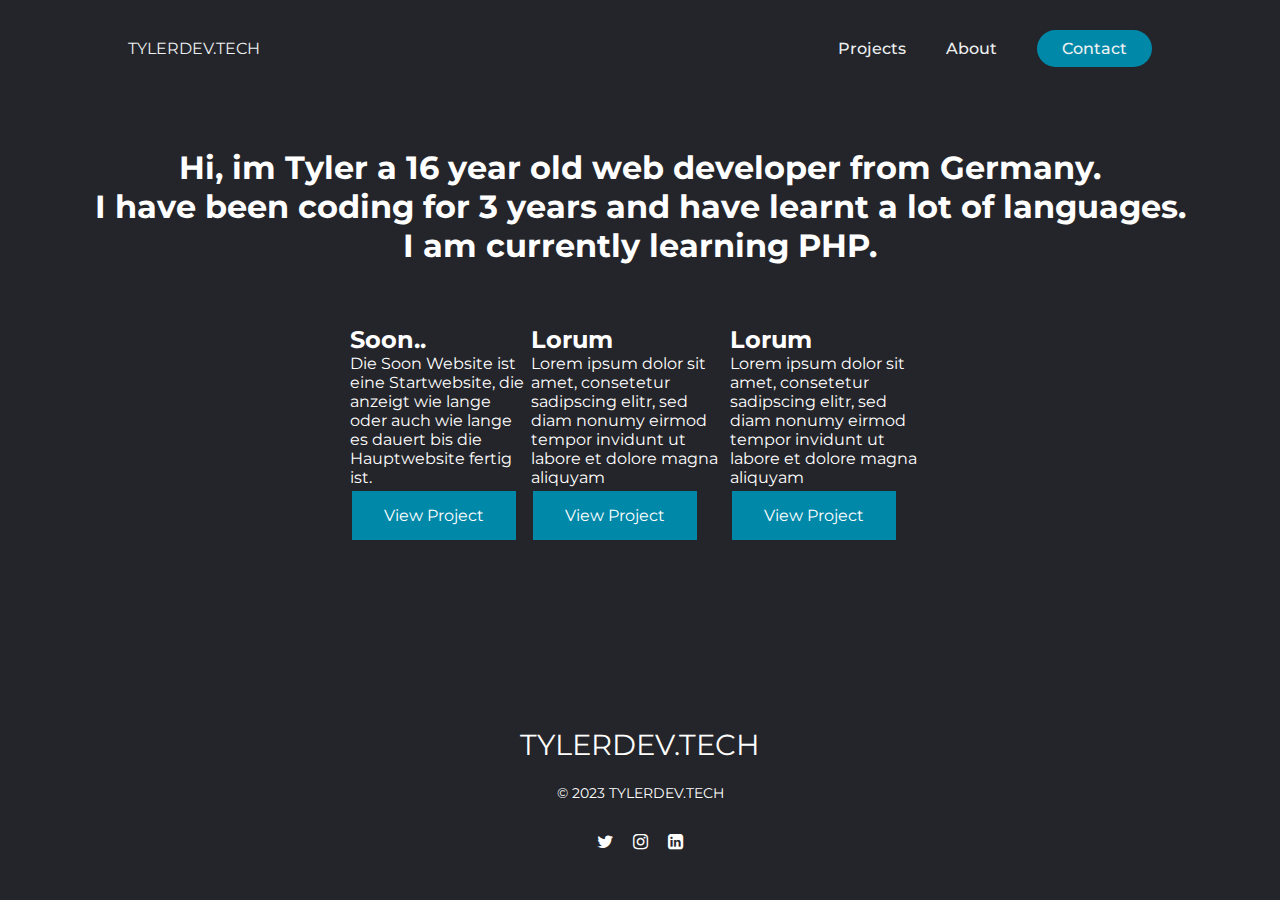
<file: index.html>
<!DOCTYPE html>
    <head>
        <meta charset="utf-8">
        <meta http-equiv="X-UA-Compatible" content="IE=edge">
        <title>TYLERDEV.TECH | Home</title>
        <meta name="description" content="">
        <meta name="viewport" content="width=device-width, initial-scale=1">
        <link rel="stylesheet" href="style.css">
        <link href="https://fonts.googleapis.com/css?family=Montserrat:500&display=swap" rel="stylesheet">
        <link rel="stylesheet" href="https://stackpath.bootstrapcdn.com/font-awesome/4.7.0/css/font-awesome.min.css">
    </head>
    <body>
        <header>
            <a  href="index.html" class="f">TYLERDEV.TECH</a>
            <nav>
                <ul class="nav__links">
                    <li><a href="#projects">Projects</a></li>
                    <li><a href="#about">About</a></li>
                </ul>
            </nav>
            <a class="cta" href="mailto:info@tylerdev.tech">Contact</a>
            <p class="menu cta">Menu</p>
        </header>
        <div id="mobile__menu" class="overlay">
            <a class="close">&times;</a>
            <div class="overlay__content">
                <a href="index.html">Projects</a>
                <a href="index.html">About</a>
            </div>
        </div>




        <section id="about">
            <div class="about--text">
               <h1> Hi, im Tyler a 16 year old web developer from Germany. <br>I have been coding for 3 years and have learnt a lot of languages.<br> I am currently learning PHP.</h1>
            </div>
        </section>



       <section id="projects">
            <div class="row">
                <div class="col-sm-1">
                    <h2>Soon..</h2>
                    <p>Die Soon Website ist eine Startwebsite, die anzeigt wie lange oder auch wie lange es dauert bis die Hauptwebsite fertig ist.</p>
                    <button type="button" class="button-project1">View Project</button>
                </div>
                <div class="col-sm-2">
                    <h2>Lorum</h2>
                    <p>Lorem ipsum dolor sit amet, consetetur sadipscing elitr, sed diam nonumy eirmod tempor invidunt ut labore et dolore magna aliquyam</p>
                    <button type="button" class="button-project2">View Project</button>
                </div>
                <div class="col-sm-3">
                    <h2>Lorum</h2>
                    <p>Lorem ipsum dolor sit amet, consetetur sadipscing elitr, sed diam nonumy eirmod tempor invidunt ut labore et dolore magna aliquyam</p>
                    <button type="button" class="button-project3">View Project</button>
                </div>
            </div>
       </section>

        <footer>
            <div class="footer-content">
                <h3>TYLERDEV.TECH</h3>
                <p>© 2023 TYLERDEV.TECH</p>
                <ul class="socials">
                    <li><a href="#"><i class="fa fa-twitter"></i></a></li>
                    <li><a href="#"><i class="fa fa-instagram"></i></a></li>
                    <li><a href="#"><i class="fa fa-linkedin-square"></i></a></li>
                </ul>
            </div>
        </footer>


        

        <script type="text/javascript" src="../script/mobile.js"></script>
    </body>
</html>
</file>
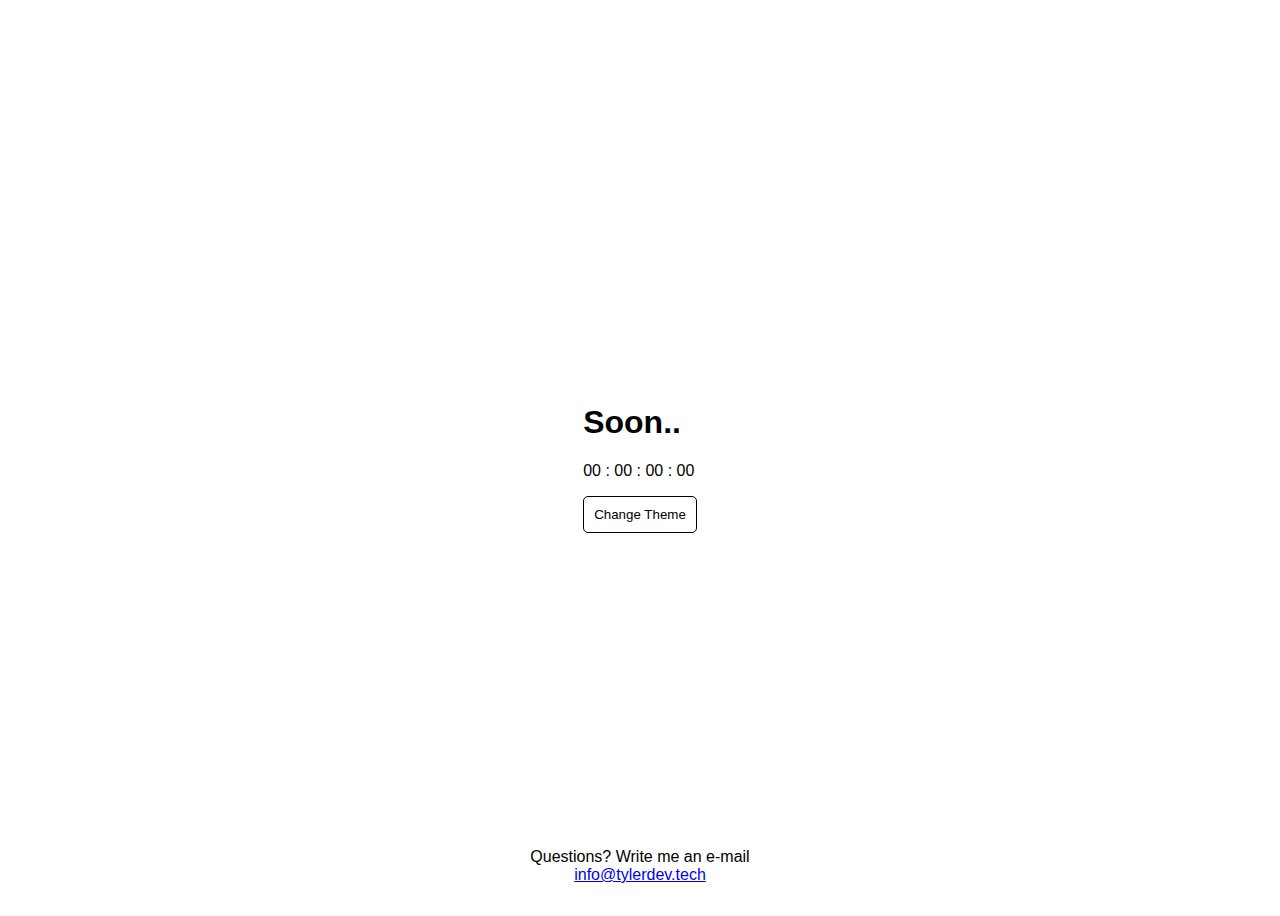
<file: Soon-Website/Soon.html>
<!DOCTYPE html>
<html lang="en">
<head>
  <meta charset="UTF-8">
  <meta http-equiv="X-UA-Compatible" content="IE=edge">
  <meta name="viewport" content="width=device-width, initial-scale=1.0">
  <title>Soon..</title>
  <link rel="stylesheet" href="style-soon.css">

</head>

<body>

<div class="container">
  <div class="header">
    <h1>Soon..</h1>
    <div class="countdown">00 : 00 : 00 : 00</div>
    <p></p>
    <button id="darkmodebutton">Change Theme</button>
  </div>
</div>


</body>

<footer>
  <p>Questions? Write me an e-mail<br>
    <a href="mailto:info@tylerdev.tech">info@tylerdev.tech</a></p>
</footer>
</html>

<script>

  let launchDate = new Date("October 4, 2023 20:00:00").getTime();
  let timer = setInterval(tick, 1000);

  function tick () {
    let now = new Date().getTime();
    let t = launchDate - now;
    if (t > 0) {
      let days = Math.floor(t / (1000 * 60 * 60 * 24));
      if (days < 10) { days = "0" + days; }
      let hours = Math.floor((t % (1000 * 60 * 60 * 24)) / (1000 * 60 * 60));
      if (hours < 10) { hours = "0" + hours; }
      let mins = Math.floor((t % (1000 * 60 * 60)) / (1000 * 60));
      if (mins < 10) { mins = "0" + mins; }
      let secs = Math.floor((t % (1000 * 60)) / 1000);
      if (secs < 10) { secs = "0" + secs; }
      let time = `${days} : ${hours} : ${mins} : ${secs}`;
      document.querySelector('.countdown').innerText = time;
    }
  }

  const darkmodebutton = document.getElementById('darkmodebutton');
  darkmodebutton.addEventListener('click', () => {
    document.body.classList.toggle('darkmode');
  });


</script>
</file>
<file: style.css>
*{
    box-sizing: border-box;
    margin: 0;
    padding: 0;
    font-family: Montserrat;
    color: white;
}
  
header {
    display: flex;
    justify-content: flex-end;
    align-items: center;
    padding: 30px 10%;
    background-color: #24252a;
}
  
.f {
    margin-right: auto;
    color: #edf0f1;
    text-decoration: none;
}
  
.nav__links {
    list-style: none;
    display: flex;
}
  
.nav__links a,
.cta,
.overlay__content a {
    font-family: "Montserrat", sans-serif;
    font-weight: 500;
    color: #edf0f1;
    text-decoration: none;
}
  
.nav__links li {
    padding: 0px 20px;
}
  
.nav__links li a {
    transition: all 0.3s ease 0s;
}
  
.nav__links li a:hover {
    color: #0088a9;
}
  
.cta {
    margin-left: 20px;
    padding: 9px 25px;
    background-color: rgba(0, 136, 169, 1);
    border: none;
    border-radius: 50px;
    cursor: pointer;
    transition: all 0.3s ease 0s;
}
  
.cta:hover {
    background-color: rgba(0, 136, 169, 0.8);
}
  
  /* Mobile Nav */
  
.menu {
    display: none;
}
  
.overlay {
    height: 100%;
    width: 0;
    position: fixed;
    z-index: 1;
    left: 0;
    top: 0;
    background-color: #24252a;
    overflow-x: hidden;
    transition: all 0.5s ease 0s;
}
  
.overlay--active {
    width: 100%;
}
  
.overlay__content {
    display: flex;
    height: 100%;
    flex-direction: column;
    align-items: center;
    justify-content: center;
}
  
.overlay a {
    padding: 15px;
    font-size: 36px;
    display: block;
    transition: all 0.3s ease 0s;
}
  
.overlay a:hover,
.overlay a:focus {
    color: #0088a9;
}
.overlay .close {
    position: absolute;
    top: 20px;
    right: 45px;
    font-size: 60px;
    color: #edf0f1;
    cursor: pointer;
}
  
@media screen and (max-height: 450px) {
    .overlay a {
        font-size: 20px;
    }
    .overlay .close {
        font-size: 40px;
        top: 15px;
        right: 35px;
    }
}

@media only screen and (max-width: 800px) {
    .nav__links,
    .cta {
        display: none;
    }
    .menu {
        display: initial;
    }
}

body{
    background-color: #24252a;
}





/* Path: FOOTER */


*{
    margin: 0;
    padding: 0;
    box-sizing: border-box;
}

footer{
    position: absolute;
    bottom: 0;
    left: 0;
    right: 0;
    background: #24252a;
    height: auto;
    width: 100vw;
    font-family: "Open Sans";
    padding-top: 40px;
    color: #edf0f1;
}
.footer-content{
    display: flex;
    align-items: center;
    justify-content: center;
    flex-direction: column;
    text-align: center;
}
.footer-content h3{
    font-size: 1.8rem;
    font-weight: 400;
    text-transform: capitalize;
    line-height: 3rem;
}
.footer-content p{
    max-width: 500px;
    margin: 10px auto;
    line-height: 28px;
    font-size: 14px;
}
.socials{
    list-style: none;
    display: flex;
    align-items: center;
    justify-content: center;
    margin: 1rem 0 3rem 0;
}
.socials li{
    margin: 0 10px;
}
.socials a{
    text-decoration: none;
    color: #edf0f1;
}
.socials a i{
    font-size: 1.1rem;
    transition: color .4s ease;

}
.socials a:hover i{
    color: #edf0f1;
}

.text-content{
    display: flex;
    align-items: center;
    justify-content: center;
    flex-direction: column;
    text-align: center;
    color: #edf0f1;
}

.subtext{
    font-size: 14px;
    margin: 10px auto;
    line-height: 28px;
    font-size: 14px;
}

#about{
   margin-top: 4%;
}

.about--text {
    text-align: center;
}

.text-info {
    margin: 0 auto;
    max-width: 600px;
    padding: 0 20px;
    color: #edf0f1;
}

.Portfolio-text--text {
    text-align: center;
}

.col-sm-12 {
    margin: 0 auto;
    max-width: 600px;
    padding: 0 20px;
    color: #edf0f1;
}

.col-sm-4 {
    margin: 0 auto;
    max-width: 600px;
    padding: 0 20px;
    color: #edf0f1;
}

.button-project1 {
    background-color: #0088a9;
    border: none;
    color: white;
    padding: 15px 32px;
    text-align: center;
    text-decoration: none;
    display: inline-block;
    font-size: 16px;
    margin: 4px 2px;
    cursor: pointer;
}

.button-project2 {
    background-color: #0088a9;
    border: none;
    color: white;
    padding: 15px 32px;
    text-align: center;
    text-decoration: none;
    display: inline-block;
    font-size: 16px;
    margin: 4px 2px;
    cursor: pointer;
}

.button-project3 {
    background-color: #0088a9;
    border: none;
    color: white;
    padding: 15px 32px;
    text-align: center;
    text-decoration: none;
    display: inline-block;
    font-size: 16px;
    margin: 4px 2px;
    cursor: pointer;
}

.row{
    display: flex;
    vertical-align: inherit;
    border-color: inherit;
    margin: auto;
    max-width: 600px;
    padding:  10px;
    color: #edf0f1;
    margin-top: 50px;
}
</file>
<file: Soon-Website/style-soon.css>
:root{
    --primary-color: white;
    --secondary-color: black;
}

body {
    font-family: 'Rubik', sans-serif;
    display: flex;
    -ms-flex-align: center;
    align-items: center;
    justify-content: center;
    min-height: 100vh;
    background: var(--primary-color);
}

button{
    background: var(--primary-color);
    color: var(--secondary-color);
    border: 1px solid var(--secondary-color);
    border-radius: 5px;
    padding: 10px;
    font-weight: 125;
    cursor: pointer;
    transition: all 0.3s ease;
}

button:focus{
    outline: none;
}

footer {
    position: fixed;
    left: 0;
    bottom: 0;
    width: 100%;
    background-color: var(--primary-color);
    color: var(--secondary-color);
    text-align: center;
}

.darkmode {
    --primary-color: #1c1c1c;
    --secondary-color: black;
}
</file>
